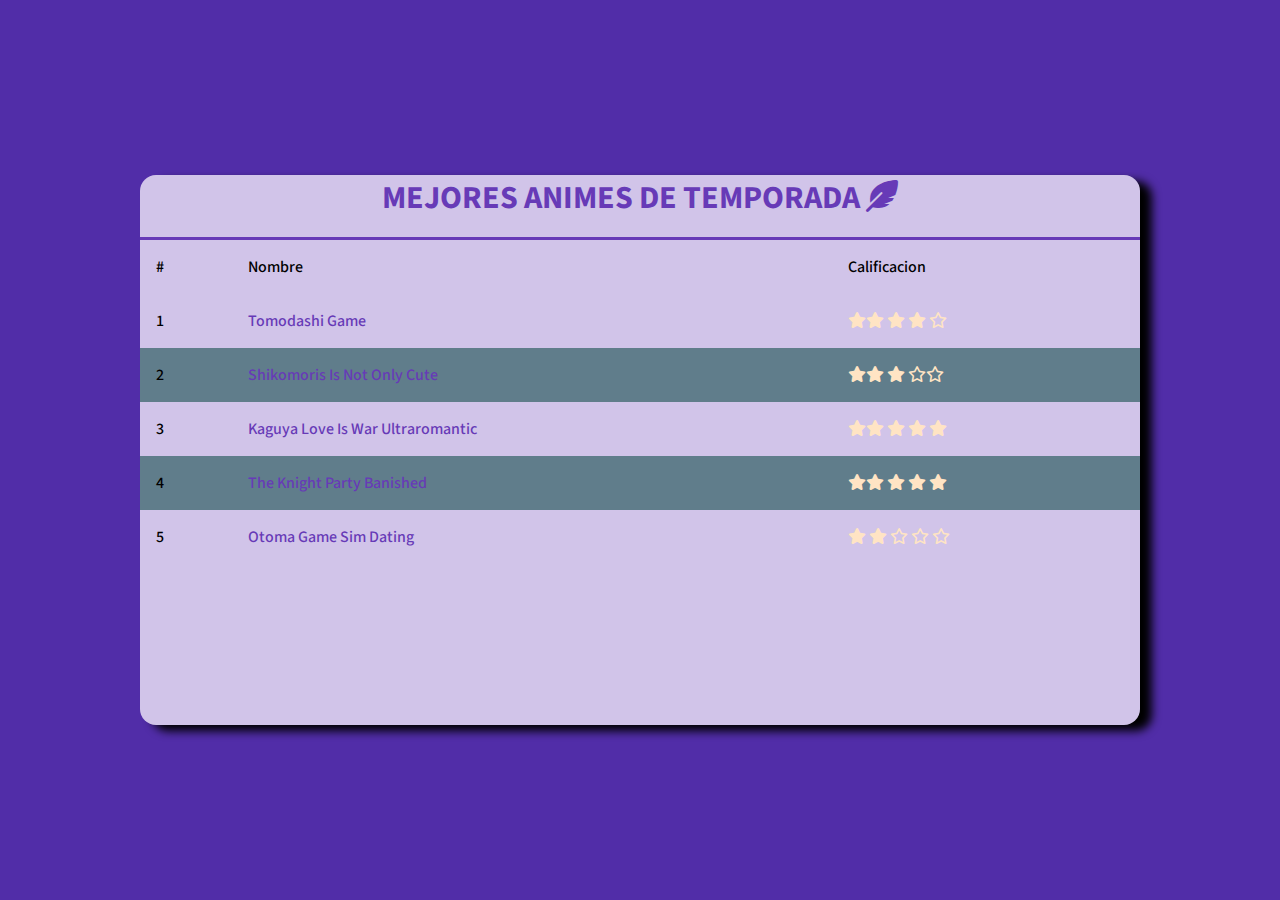
<file: boletines/index.html>
<!DOCTYPE html>
<html lang="en">
<head>
    <meta charset="UTF-8">
    <meta http-equiv="X-UA-Compatible" content="IE=edge">
    <meta name="viewport" content="width=device-width, initial-scale=1.0">
    <title>Boletines</title>
    <link rel="stylesheet" href="assest/css/main.css">
    <link rel="stylesheet" href="https://necolas.github.io/normalize.css/8.0.1/normalize.css">
    <link rel="stylesheet" href="./fontawesome/css/all.css" rel="stylesheet">


<!-- fonts -->
    <link rel="preconnect" href="https://fonts.googleapis.com">
    <link rel="preconnect" href="https://fonts.gstatic.com" crossorigin>
    <link href="https://fonts.googleapis.com/css2?family=Source+Sans+Pro:wght@300&display=swap" rel="stylesheet">

<!-- animations -->
    <link rel="stylesheet" href="https://cdnjs.cloudflare.com/ajax/libs/animate.css/4.1.1/animate.min.css"/>
</head>
<body>
 

<div class="container">

    <div class="fondo">

        <div class="table  animate__animated animate__bounceInUp">


            <header>
                <h1 class="title">Mejores animes de temporada <i class="fa-solid fa-feather-pointed"></i></i></h1>
            
            </header>
    
    
     <table class="table_anime">
        <thead>
    
            <th>#</th>
            <th>Nombre</th>
            <th>Calificacion</th>
    
    
        </thead>
        <tbody>
    
            <tr>
    
                <td>1</td>
                <td><a href="Tomodashi.html">Tomodashi Game</a> </td>
                <td> <i class="fa-solid fa-star"></i><i class="fa-solid fa-star"></i> <i class="fa-solid fa-star"></i> <i class="fa-solid fa-star"></i> <i class="fa-regular fa-star"></i>  </td>
            
            </tr>
           
           
           <tr>
                <td>2</td>
                <td><a href="shikomoris.html">shikomoris is not only cute</a> </td>
                <td><i class="fa-solid fa-star"></i><i class="fa-solid fa-star"></i> <i class="fa-solid fa-star"></i> <i class="fa-regular fa-star"></i><i class="fa-regular fa-star"></i> </td>
           </tr>
    
           <tr>
    
                <td>3</td>
                <td><a href="kaguya.html">kaguya love is war ultraromantic</a> </td>
                <td><i class="fa-solid fa-star"></i><i class="fa-solid fa-star"></i> <i class="fa-solid fa-star"></i> <i class="fa-solid fa-star"></i>  <i class="fa-solid fa-star"></i>  </td>
    
            </tr>
    
            <tr>
    
                <td>4</td>
                <td> <a href="knighbanished.html">the knight party banished</a> </td>
                <td><i class="fa-solid fa-star"></i><i class="fa-solid fa-star"></i> <i class="fa-solid fa-star"></i> <i class="fa-solid fa-star"></i> <i class="fa-solid fa-star"></i>  </td>
                
            </tr>
    
            <tr>
    
                 <td>5</td>
                 <td><a href="otomegame.html"> otoma game sim dating</a></td>
                 <td><i class="fa-solid fa-star"></i> <i class="fa-solid fa-star"></i>  <i class="fa-regular fa-star"></i> <i class="fa-regular fa-star"></i> <i class="fa-regular fa-star"></i></td>
                 
            </tr>
    
    
        </tbody>
     </table>
    
    


        </div>
    </div>

    
      

</div>

<script src="assest/scripts/jmain.js"></script>


</body>
</html>
</file>
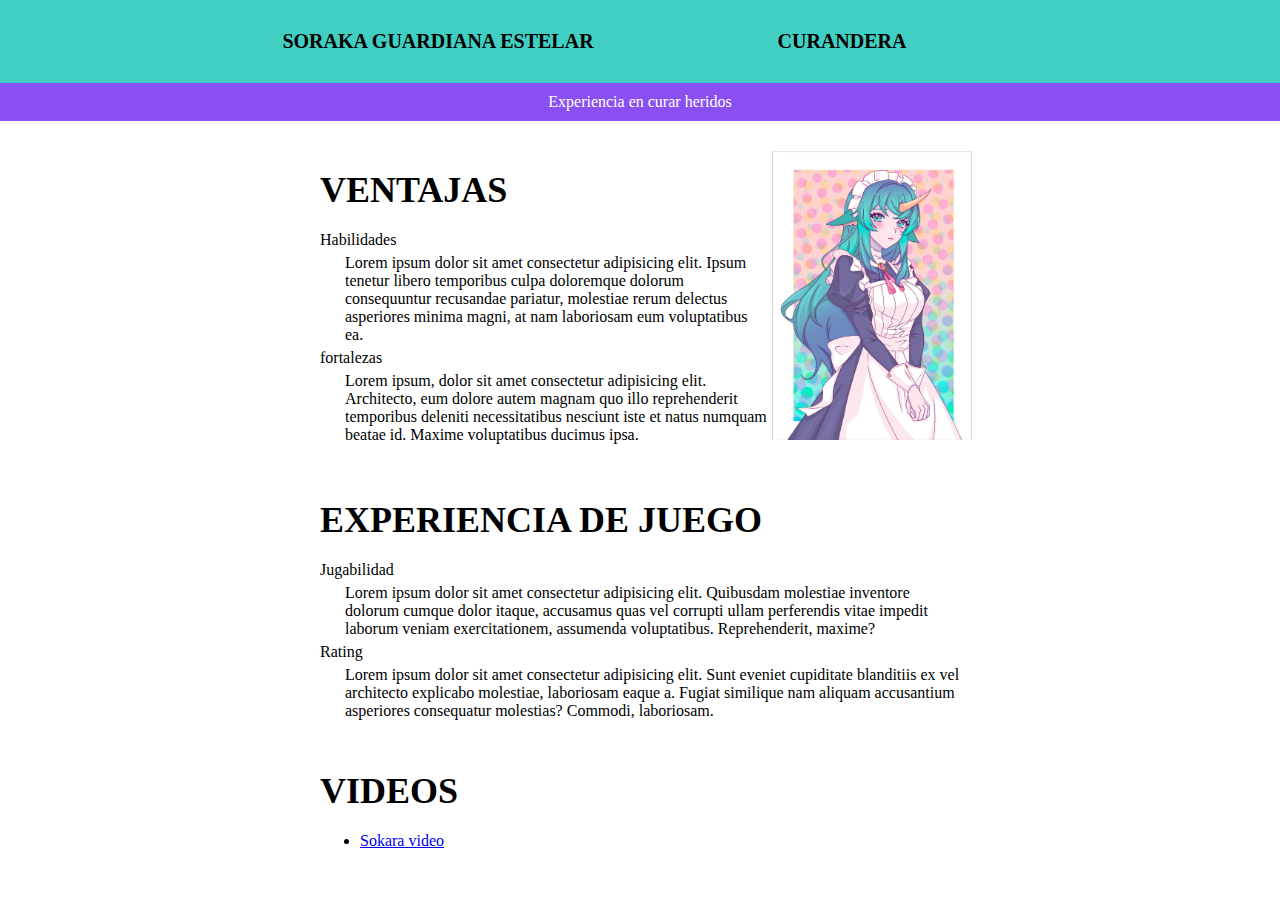
<file: soraka website/index.html>
<!DOCTYPE html>
<html lang="en">
<head>
    <meta charset="UTF-8">
    <meta http-equiv="X-UA-Compatible" content="IE=edge">
    <meta name="viewport" content="width=device-width, initial-scale=1.0">
    <title>soraka</title>
    <link rel="stylesheet" href="style.css">
</head>
<body>


    <header class="header">
        <h1 class="nombre">SORAKA GUARDIANA ESTELAR</h1>
        <h1 class="nombre">CURANDERA</h1>
    </header>
    <section></section>
    <div class="container">
            Experiencia en curar heridos 
    </div>



    <section class="section" >

  


            <div class="introduction1" style="display: inline-block;">
                <h3 class="title">VENTAJAS</h3>

                <dl>
                    <dt>Habilidades</dt>
                       <dd>Lorem ipsum dolor sit amet consectetur adipisicing elit. Ipsum tenetur libero temporibus culpa doloremque dolorum consequuntur recusandae pariatur, molestiae rerum delectus asperiores minima magni, at nam laboriosam eum voluptatibus ea.</dd>
                    <dt>fortalezas</dt>
                       <dd>Lorem ipsum, dolor sit amet consectetur adipisicing elit. Architecto, eum dolore autem magnam quo illo reprehenderit temporibus deleniti necessitatibus nesciunt iste et natus numquam beatae id. Maxime voluptatibus ducimus ipsa.</dd>
                </dl>
            </div>


            <div class="img-container" style="display: inline-block;" >

                <img src="soraka.jpg" alt="soraka" class="img-responsive">
            
            </div>


       


     

    </section>




        


        <section class="section" >
            <div class="introduction">

                <h3 class="title">EXPERIENCIA DE JUEGO</h3>
    
                <dl>
                    <dt>Jugabilidad</dt>
                         <dd>Lorem ipsum dolor sit amet consectetur adipisicing elit. Quibusdam molestiae inventore dolorum cumque dolor itaque, accusamus quas vel corrupti ullam perferendis vitae impedit laborum veniam exercitationem, assumenda voluptatibus. Reprehenderit, maxime?</dd>

                    <dt>Rating</dt>
                          <dd>Lorem ipsum dolor sit amet consectetur adipisicing elit. Sunt eveniet cupiditate blanditiis ex vel architecto explicabo molestiae, laboriosam eaque a. Fugiat similique nam aliquam accusantium asperiores consequatur molestias? Commodi, laboriosam.</dd>
                </dl>
        </div>
        </section>


        <section class="section" >
            <div class="introduction">

                <h3 class="title">VIDEOS</h3>
    
             
                 
<ul>
    <li><a href="https://www.youtube.com/watch?v=TX4R3As5Y-k&ab_channel=Esdelol">Sokara video</a></li>
</ul>
               

        </div>
        </section>
     



  


</body>
</html>
</file>
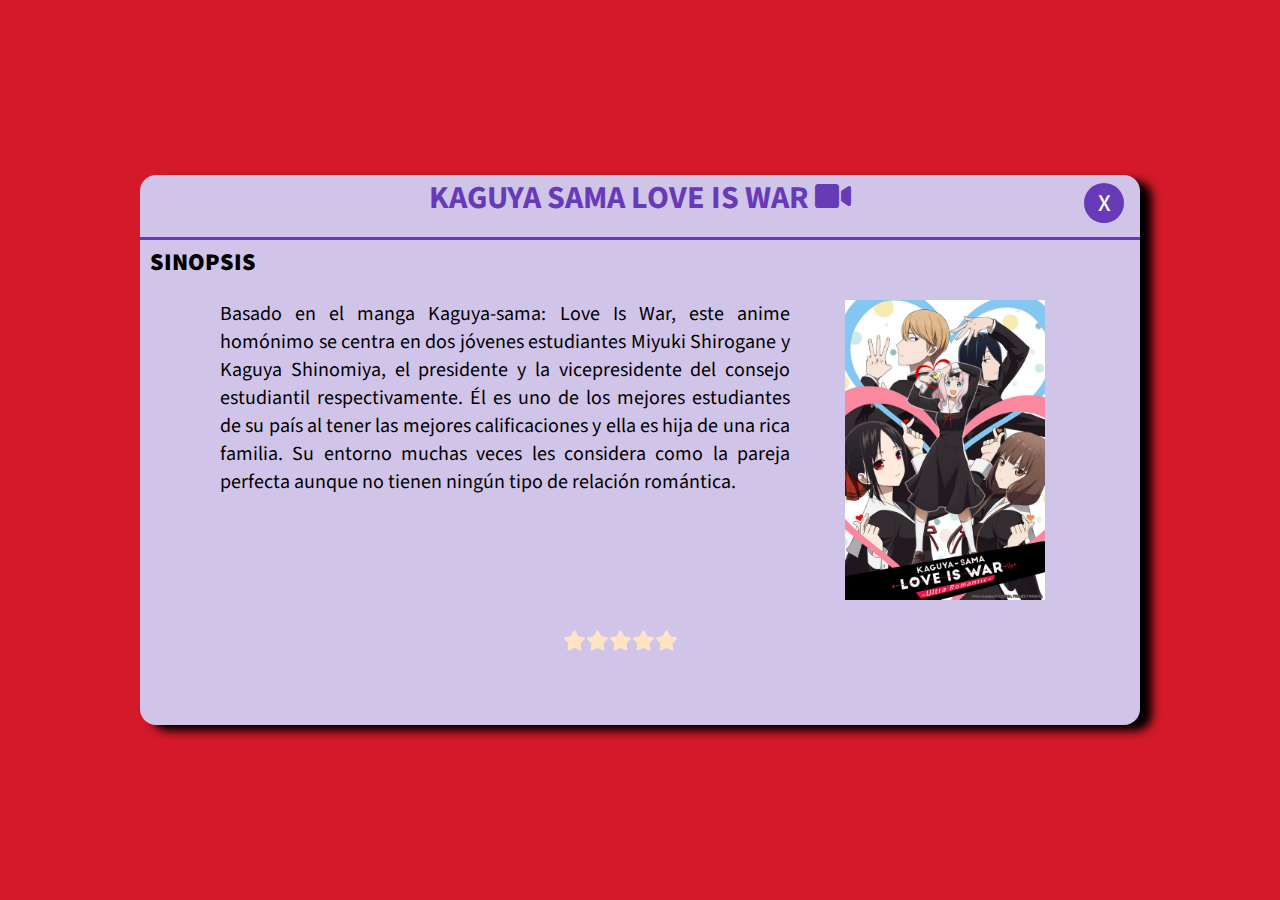
<file: boletines/kaguya.html>
<!DOCTYPE html>
<html lang="en">
<head>
    <meta charset="UTF-8">
    <meta http-equiv="X-UA-Compatible" content="IE=edge">
    <meta name="viewport" content="width=device-width, initial-scale=1.0">
    <title>Kaguya</title>


<!-- css -->
    <link rel="stylesheet" href="assest/css/main.css">
    <link rel="stylesheet" href="https://necolas.github.io/normalize.css/8.0.1/normalize.min.css">
    <link rel="stylesheet" href="./fontawesome/css/all.css" rel="stylesheet">


<!-- fonts -->
    <link rel="preconnect" href="https://fonts.googleapis.com">
    <link rel="preconnect" href="https://fonts.gstatic.com" crossorigin>
    <link href="https://fonts.googleapis.com/css2?family=Source+Sans+Pro:wght@300&display=swap" rel="stylesheet">


<!-- animations -->
<link rel="stylesheet" href="https://cdnjs.cloudflare.com/ajax/libs/animate.css/4.1.1/animate.min.css"/>

</head>
<body>



    <div class="container">

        <div class="fondo kaguya">
    
            <div class="table animate__animated animate__bounceInDown">
                
    
    
    
                <header>
                  
               
                       <h1 class="title">KAGUYA SAMA LOVE IS WAR <i class="fa-solid fa-video"></i></h1>
    
            
                       <div class="action">   
    
                    <a href="index.html">       
                           <span class="close">X</span>
                        </a>
              
                    
                    </div>
            
                </header>
    
                <div class="big-container">



                    <h2>SINOPSIS</h2>
                    <div class="description">
                        
                        
    
    
                        <p>Basado en el manga Kaguya-sama: Love Is War, este anime homónimo se centra en dos jóvenes estudiantes Miyuki Shirogane y Kaguya Shinomiya, el presidente y la vicepresidente del consejo estudiantil respectivamente. Él es uno de los mejores estudiantes de su país al tener las mejores calificaciones y ella es hija de una rica familia. Su entorno muchas veces les considera como la pareja perfecta aunque no tienen ningún tipo de relación romántica.</p>
                        
                      

                            <div class="img">

                                <img class="img_anime" src="./assest/images/kaguya.jpg" alt="kaguya">

                            </div>
                     

                    </div>
                
                    <div class="description star">
                
                    <p>  <i class="fa-solid fa-star"></i><i class="fa-solid fa-star"></i><i class="fa-solid fa-star"></i><i class="fa-solid fa-star"></i><i class="fa-solid fa-star"></i> </p>
                  
                
                
                    </div>
                

                            


                </div>
       
    
         </div>
       
        </div>
    
    
        
          
    
    </div>


    <script src="assest/scripts/jmain.js"></script>
    
</body>
</html>
</file>
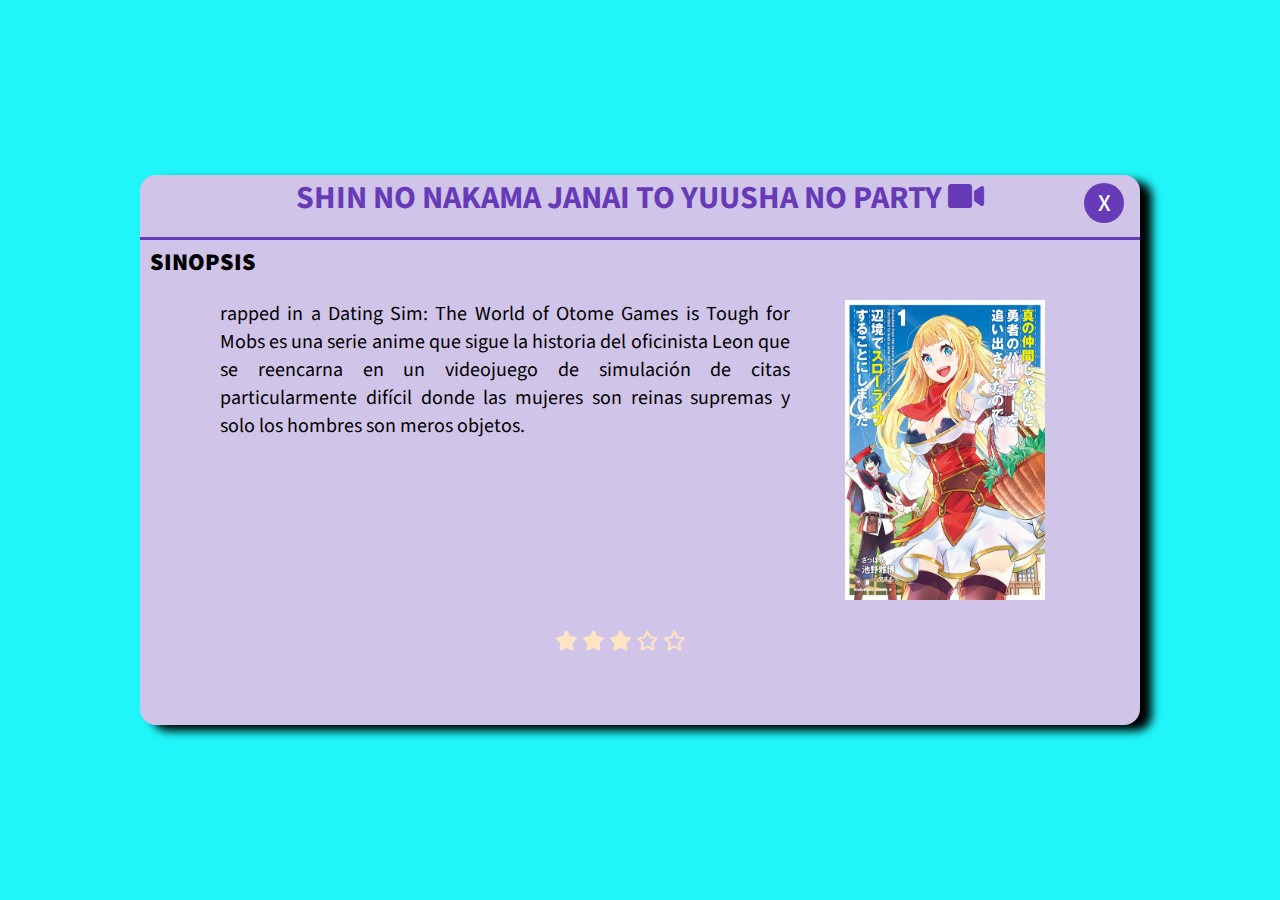
<file: boletines/knighbanished.html>
<!DOCTYPE html>
<html lang="en">
<head>
    <meta charset="UTF-8">
    <meta http-equiv="X-UA-Compatible" content="IE=edge">
    <meta name="viewport" content="width=device-width, initial-scale=1.0">
    <title>Knight party banished</title>


<!-- css -->
    <link rel="stylesheet" href="assest/css/main.css">
    <link rel="stylesheet" href="https://necolas.github.io/normalize.css/8.0.1/normalize.css">
    <link rel="stylesheet" href="./fontawesome/css/all.css" rel="stylesheet">


<!-- fonts -->
    <link rel="preconnect" href="https://fonts.googleapis.com">
    <link rel="preconnect" href="https://fonts.gstatic.com" crossorigin>
    <link href="https://fonts.googleapis.com/css2?family=Source+Sans+Pro:wght@300&display=swap" rel="stylesheet">


<!-- animations -->
<link rel="stylesheet" href="https://cdnjs.cloudflare.com/ajax/libs/animate.css/4.1.1/animate.min.css"/>

</head>
<body>



    <div class="container">

        <div class="fondo banished">
    
            <div class="table animate__animated animate__bounceInDown">
    
    
    
    
                <header>
                  
               
                       <h1 class="title">Shin no Nakama janai to Yuusha no Party <i class="fa-solid fa-video"></i></h1>
    
            
                       <div class="action">   
    
                    <a href="index.html">       
                           <span class="close">X</span>
                        </a>
              
                    
                    </div>
            
                </header>
    
                <div class="big-container">


                    <h2>SINOPSIS</h2>

                    <div class="description">
                      
    
    
                        <p>rapped in a Dating Sim: The World of Otome Games is Tough for Mobs es una serie anime que sigue la historia del oficinista Leon que se reencarna en un videojuego de simulación de citas particularmente difícil donde las mujeres son reinas supremas y solo los hombres son meros objetos.</p>
                        
                      

                            <div class="img">

                                <img class="img_anime" src="./assest/images/banished.webp" alt="otomegame">

                            </div>
                     

                    </div>
                
                    <div class="description star">
                
                    <p>  <i class="fa-solid fa-star"></i> <i class="fa-solid fa-star"></i> <i class="fa-solid fa-star"></i> <i class="fa-regular fa-star"></i> <i class="fa-regular fa-star"></i> </p>
                  
                
                
                    </div>
                

                            


                </div>
       
    
         </div>
       
        </div>
    
    
        
          
    
    </div>

    <script src="assest/scripts/jmain.js"></script>

    
</body>
</html>
</file>
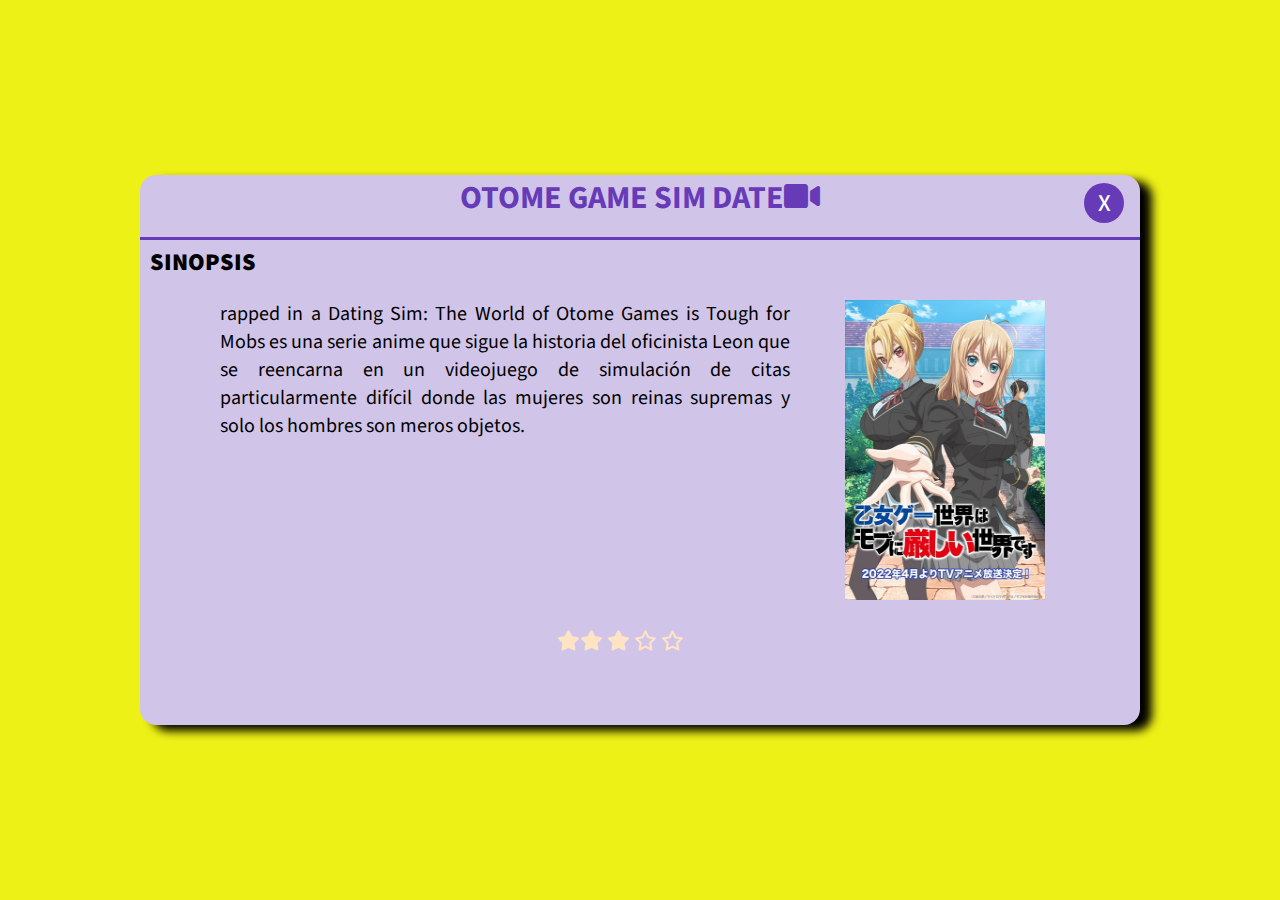
<file: boletines/otomegame.html>
<!DOCTYPE html>
<html lang="en">
<head>
    <meta charset="UTF-8">
    <meta http-equiv="X-UA-Compatible" content="IE=edge">
    <meta name="viewport" content="width=device-width, initial-scale=1.0">
    <title>Otome Game Sim Date</title>


<!-- css -->
    <link rel="stylesheet" href="assest/css/main.css">
    <link rel="stylesheet" href="https://necolas.github.io/normalize.css/8.0.1/normalize.css">
    <link rel="stylesheet" href="./fontawesome/css/all.css" rel="stylesheet">


<!-- fonts -->
    <link rel="preconnect" href="https://fonts.googleapis.com">
    <link rel="preconnect" href="https://fonts.gstatic.com" crossorigin>
    <link href="https://fonts.googleapis.com/css2?family=Source+Sans+Pro:wght@300&display=swap" rel="stylesheet">


<!-- animations -->
<link rel="stylesheet" href="https://cdnjs.cloudflare.com/ajax/libs/animate.css/4.1.1/animate.min.css"/>

</head>
<body>



    <div class="container">

        <div class="fondo otome">
    
            <div class="table animate__animated animate__bounceInDown">
    
    
    
    
                <header>
                  
               
                       <h1 class="title">Otome Game Sim Date<i class="fa-solid fa-video"></i></h1>
    
            
                       <div class="action">   
    
                    <a href="index.html">       
                           <span class="close">X</span>
                        </a>
              
                    
                    </div>
            
                </header>
    
                <div class="big-container">

                    <h2>SINOPSIS</h2>


                    <div class="description">
                     
    
    
                        <p>rapped in a Dating Sim: The World of Otome Games is Tough for Mobs es una serie anime que sigue la historia del oficinista Leon que se reencarna en un videojuego de simulación de citas particularmente difícil donde las mujeres son reinas supremas y solo los hombres son meros objetos.</p>
                        
                      

                            <div class="img">

                                <a href="https://beta.crunchyroll.com/series/G0XHWM0D3/trapped-in-a-dating-sim-the-world-of-otome-games-is-tough-for-mobs">    

                                    <img class="img_anime" src="./assest/images/otomegame.jpg" alt="otomegame">

                                </a>

                            </div>
                     

                    </div>
                
                    <div class="description star">
                
                    <p>  <i class="fa-solid fa-star"></i><i class="fa-solid fa-star"></i> <i class="fa-solid fa-star"></i> <i class="fa-regular fa-star"></i> <i class="fa-regular fa-star"></i>  </p>
                  
                
                
                    </div>
                

                            


                </div>
       
    
         </div>
       
        </div>
    
    
        
          
    
    </div>

    
    <script src="assest/scripts/jmain.js"></script>

</body>
</html>
</file>
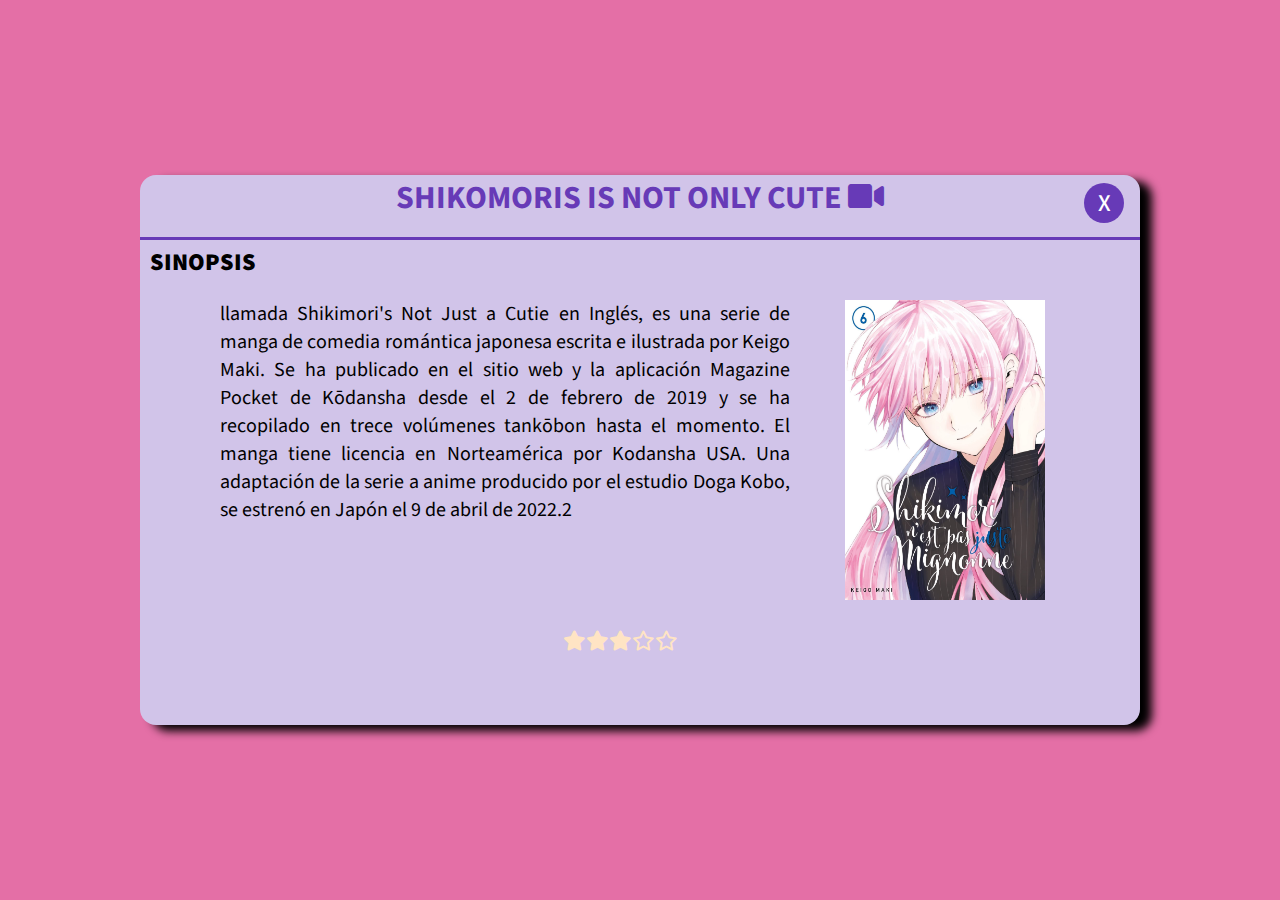
<file: boletines/shikomoris.html>
<!DOCTYPE html>
<html lang="en">
<head>
    <meta charset="UTF-8">
    <meta http-equiv="X-UA-Compatible" content="IE=edge">
    <meta name="viewport" content="width=device-width, initial-scale=1.0">
    <title>Shikomoris</title>


    <link rel="stylesheet" href="assest/css/main.css">
    <link rel="stylesheet" href="https://necolas.github.io/normalize.css/8.0.1/normalize.min.css">
    <link rel="stylesheet" href="./fontawesome/css/all.css" rel="stylesheet">


<!-- fonts -->
    <link rel="preconnect" href="https://fonts.googleapis.com">
    <link rel="preconnect" href="https://fonts.gstatic.com" crossorigin>
    <link href="https://fonts.googleapis.com/css2?family=Source+Sans+Pro:wght@300&display=swap" rel="stylesheet">

<!-- animations -->
<link rel="stylesheet" href="https://cdnjs.cloudflare.com/ajax/libs/animate.css/4.1.1/animate.min.css"/>

</head>
<body>
    <div class="container">

        <div class="fondo shikomoris">
    
            <div class="table animate__animated animate__bounceInDown">
    
    
    
    
                <header>
                  
               
                       <h1 class="title">Shikomoris is not only cute <i class="fa-solid fa-video"></i></h1>
    
            
                       <div class="action">   
    
                    <a href="index.html">       
                           <span class="close">X</span>
                        </a>
              
                    
                    </div>
            
                </header>
    
                <div class="big-container">



                    <h2>SINOPSIS</h2>
                    <div class="description">
                     
    
    
                        <p>llamada Shikimori's Not Just a Cutie en Inglés, es una serie de manga de comedia romántica japonesa escrita e ilustrada por Keigo Maki. Se ha publicado en el sitio web y la aplicación Magazine Pocket de Kōdansha desde el 2 de febrero de 2019 y se ha recopilado en trece volúmenes tankōbon hasta el momento.
            
                        El manga tiene licencia en Norteamérica por Kodansha USA. Una adaptación de la serie a anime producido por el estudio Doga Kobo, se estrenó en Japón el 9 de abril de 2022.2​</p>
                        
                      

                            <div class="img">

                                <img class="img_anime" src="./assest/images/shikomoris.jpg" alt="shikomoris">

                            </div>
                     

                    </div>
                
                    <div class="description star">
                
                    <p>  <i class="fa-solid fa-star"></i><i class="fa-solid fa-star"></i><i class="fa-solid fa-star"></i><i class="fa-regular fa-star"></i><i class="fa-regular fa-star"></i> </p>
                  
                
                
                    </div>
                

                            


                </div>
       
    
         </div>
       
        </div>
    
    
        
          
    
    </div>

    <script src="assest/scripts/jmain.js"></script>
    
    
</body>
</html>
</file>
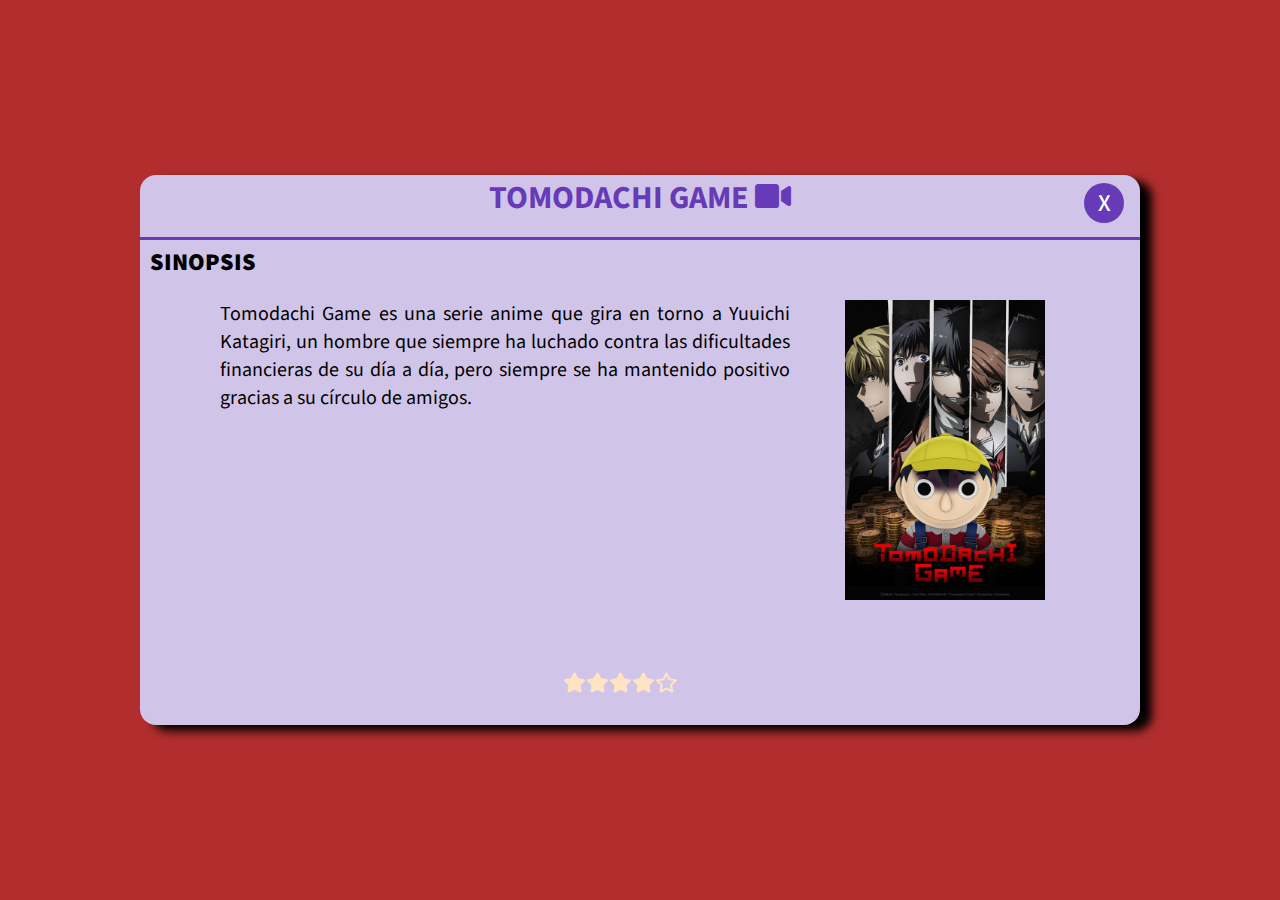
<file: boletines/Tomodashi.html>
<!DOCTYPE html>
<html lang="en">
<head>
    <meta charset="UTF-8">
    <meta http-equiv="X-UA-Compatible" content="IE=edge">
    <meta name="viewport" content="width=device-width, initial-scale=1.0">
  
    <!-- css links -->

    <link rel="stylesheet" href="assest/css/main.css">
    <link rel="stylesheet" href="https://necolas.github.io/normalize.css/8.0.1/normalize.min.css">
    <link rel="stylesheet" href="./fontawesome/css/all.css" rel="stylesheet">


    <!-- fonts -->
    <link rel="preconnect" href="https://fonts.googleapis.com">
    <link rel="preconnect" href="https://fonts.gstatic.com" crossorigin>
    <link href="https://fonts.googleapis.com/css2?family=Source+Sans+Pro:wght@300&display=swap" rel="stylesheet">

<!-- animations -->
    <link rel="stylesheet" href="https://cdnjs.cloudflare.com/ajax/libs/animate.css/4.1.1/animate.min.css"/>

    <title>Tomodashi game</title>
</head>
<body>
    

<div class="container">

    <div class="fondo  tomodashi">

        <div class="table animate__animated animate__bounceInDown">




            <header>
              
           
                   <h1 class="title">Tomodachi game <i class="fa-solid fa-video"></i></h1>

        
                   <div class="action">   

                <a href="index.html">       
                       <span class="close">X</span>
                    </a>
          
                
                </div>
        
            </header>

            <div class="big-container">



                <h2>SINOPSIS</h2>
                <div class="description">
                  


                    <p>Tomodachi Game es una serie anime que gira en torno a Yuuichi Katagiri, un hombre que siempre ha luchado contra las dificultades financieras de su día a día, pero siempre se ha mantenido positivo gracias a su círculo de amigos.</p>
                    

                    <div class="img">

                        <img class="img_anime" src="./assest/images/tomodashi.jpg" alt="shikomoris">

                    </div>
                  
                </div>
                <br>
            
                <div class="description star">
            
                <p><i class="fa-solid fa-star"></i><i class="fa-solid fa-star"></i><i class="fa-solid fa-star"></i><i class="fa-solid fa-star"></i><i class="fa-regular fa-star"></i> </p>
              
            
            
                </div>
            
            
               



            </div>
            
   
    
     </div>
   
    </div>


    
      

</div>


        <script src="assest/scripts/jmain.js"></script>


</body>
</html>
</file>
<file: boletines/assest/css/main.css>
/* #512DA8
LIGHT PRIMARY COLOR #D1C4E9
PRIMARY COLOR #673AB7
TEXT / ICONS #FFFFFF
ACCENT COLOR #607D8B
PRIMARY TEXT #212121
SECONDARY TEXT #757575
DIVIDER COLOR #BDBDBD 

*/


/* background settings */
*{
    margin:0;
    box-sizing: border-box;
}

html{

    font-family: 'Source Sans Pro', sans-serif;
}

.title{
    text-transform: uppercase;
    border-bottom:solid 3px #673AB7;
    padding-bottom: 0.5em;
    /* border-width: 3px;
    color:#673AB7; */


}

.container .fondo{


    background: #512DA8;  /* fallback for old browsers */
    

    display:flex;
    justify-content: center;
    align-items: center ;
    height: 100vh;
    overflow: auto;
}



/* table settings index */
.table{
    max-width: 1000px;
    max-height: 550px;

    min-width: 1000px;
    width: 100%;
    height: 100%;
    background-color: #D1C4E9;
    border-radius: 1em;
    box-shadow: 12px 6px 10px black ;
    position: relative;
    overflow: auto;
} 


h1{
    color: #673AB7;
    text-align: center;
}
h2{
    margin-left: 10px;
    margin-top: 5px;
    font-weight: 900;
}
    

.table_anime{

    width: 100%;
    border-spacing: 0;
}


.table_anime td , .table_anime th{
    padding: 1em;
    text-align: left;
    font-weight: 500;
    text-transform: capitalize;
}

.table_anime tr:nth-child(even) {
    background: #607D8B;

}


.fa-star{
color: bisque;
}




/* hypertext */
a{
    color:#673AB7
}




/* close button */


.action{
 position: absolute;
 top:0.5em;
 right: 1em;


}

.close{
    width: 40px;
    height: 40px;
    color: white;
    border-radius:50% ;
    background: #673AB7;
    display: inline-block;
    display: flex ;
    justify-content:center;
    align-items: center;
    font-weight: 500;
    font-size: 1.5em;


} 


.close:hover{
    background: #20F6F9;
    transition: 1s all;
}

.big-container{
 
   position: absolute;
    max-width: 1000px;
    max-height: 500px;

}




/* img and content tomodashigame */


.img_anime{
    width: 200px;
    height: 300px;
    

  

}

 .img{
 position: relative;
 left: 25px;
 margin-left:30px ;

 
  

}


.description{
margin: 1em;
margin-left: 4em;
width: 80%;
font-size: 20px;
text-align: justify;
display: flex;
flex-wrap: nowrap;

}

.star{
    display: flex;
 justify-content: center;  
}


.container .tomodashi{


    background: #B22E2E;  /* fallback for old browsers */

    display:flex;
    justify-content: center;
    align-items: center ;
    height: 100vh;
}


/* content shikomoris */
.container .shikomoris{


    background: #E46FA6;  /* fallback for old browsers */

    display:flex;
    justify-content: center;
    align-items: center ;
    height: 100vh;
}



/* content kaguya */
.container .kaguya{


    background: #D4192A;  /* fallback for old browsers */

    display:flex;
    justify-content: center;
    align-items: center ;
    height: 100vh;
}







/* content kaguya */
.container .otome{


    background: #EEF116;  /* fallback for old browsers */

    display:flex;
    justify-content: center;
    align-items: center ;
    height: 100vh;
}


.container .banished{


    background: #20F6F9;  /* fallback for old browsers */

    display:flex;
    justify-content: center;
    align-items: center ;
    height: 100vh;
}

a{
    text-decoration: none;
}


@media (min-width:400px) and (max-width:900px){

    .table{

        max-width: 550px;
        min-width: 400px;
        width: 100%;
        height: 100vh;
      

    }
    .img{
        display: flex;
        align-content: flex-end;
        justify-content: flex-end;
        font-size: 10px;
       
      
    }
    .description{
        font-size: 12px;
    }

    .img_anime{
        width: 150px;
        height: 250px;
        
    
      
    
    }

}
</file>
<file: soraka website/style.css>
/* documento general */
*{
    margin:0;
    box-sizing: border-box;
    font-family: Georgia, 'Times New Roman', Times, serif;
}

/* titulos */
.nombre{
    display: inline-block;
    width: 400px;
    font-size: 20px;
}

/* contenedor de titulo */
.header{
    padding: 30px;
   text-align: center;
    background: #42cfc3;
    font-weight: 400;
}

/* breve resumen */
.container{
    background: #8a4ff0;
    color:#fff;
    text-align: center;
    padding: 10px;
    margin-bottom: 30px;

}


/* page contend  */

.introduction{

width: 50%;
margin:auto;
margin-bottom: 50px;

}


.introduction1{
    width: 35%;
    margin-left: 25%;
    margin-bottom: 50px;
    
    }

/* titulo de seccion */
.title{
font-weight: 600;
font-size: 36px;
margin-bottom: 20px;
}


/* listas de definicion */

dd{
    margin: 5px 0px 5px 25px;
   
}

.img-container{
    width: 20%;
  
}

.img-responsive{
    width: 200px;
}
</file>
